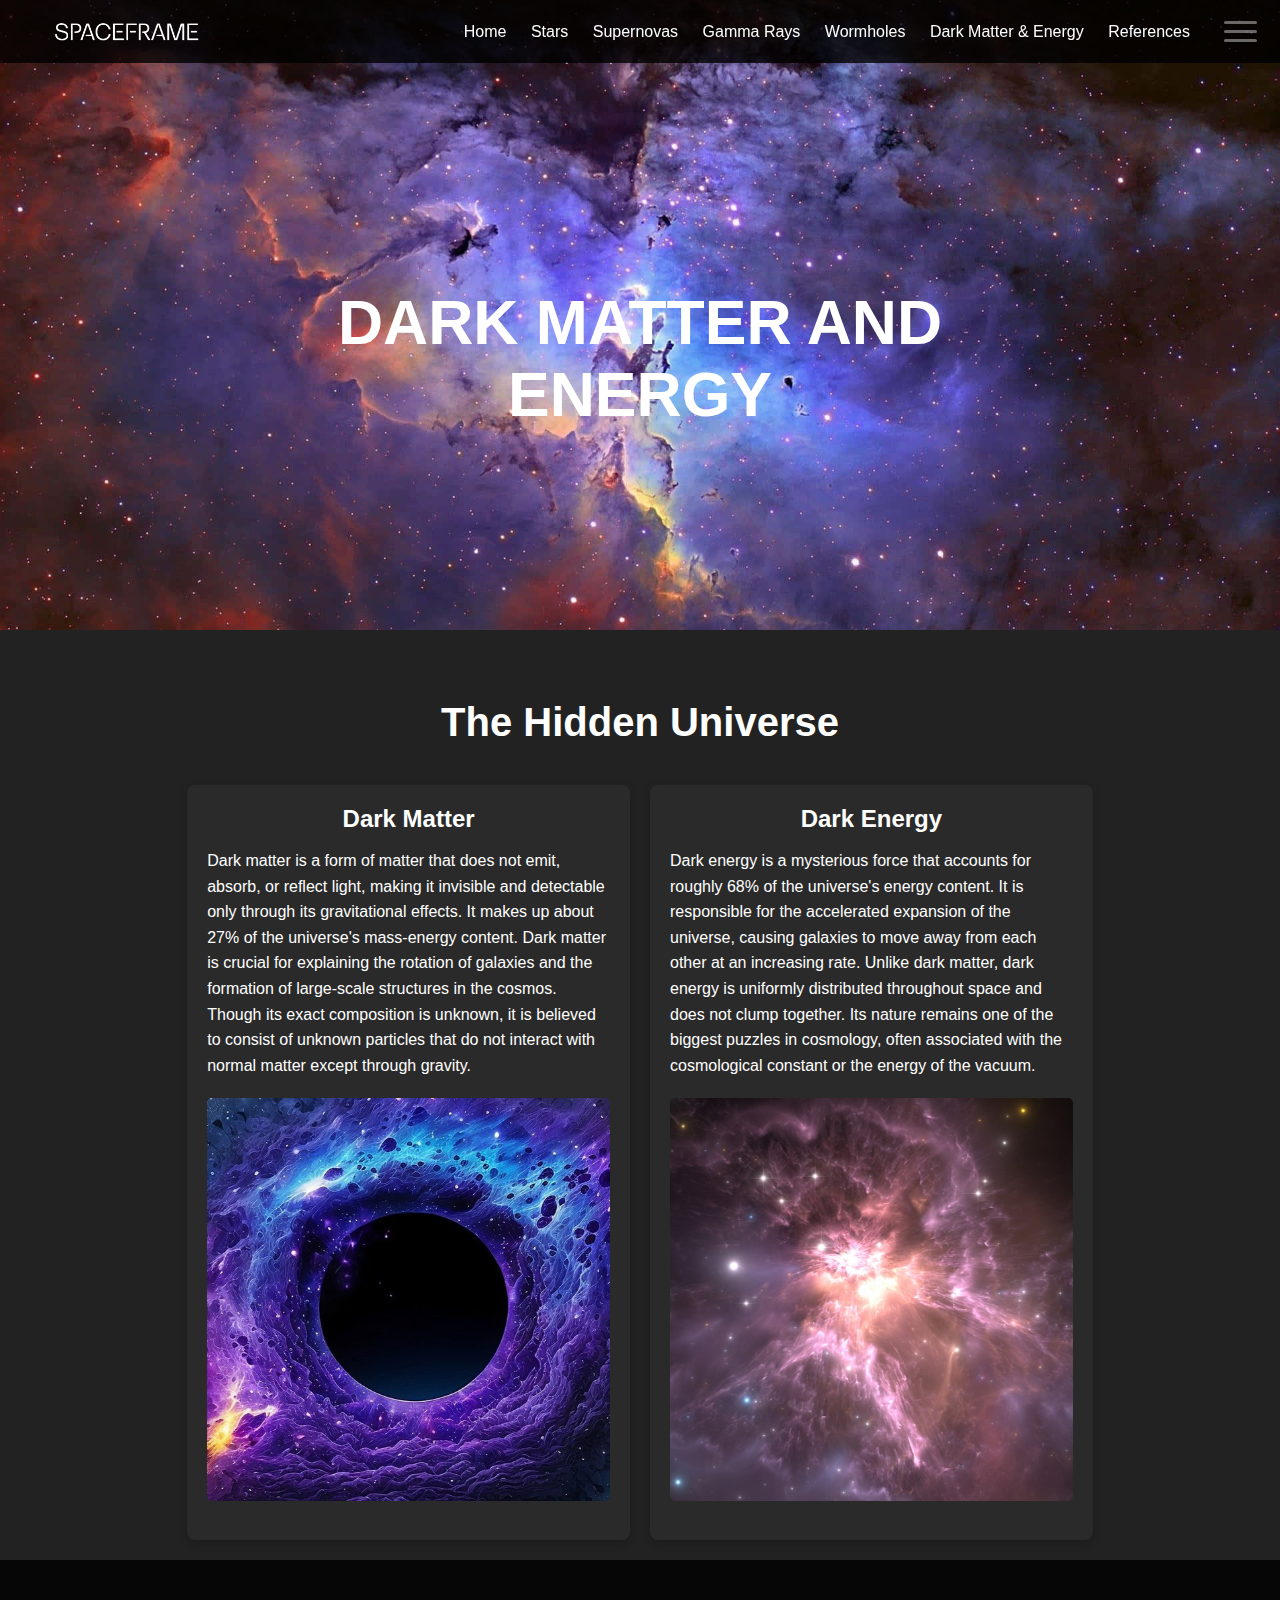
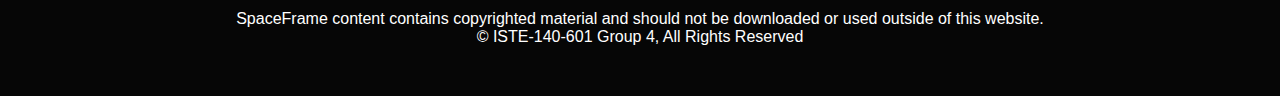
<file: darkmatter_energy.html>
<!DOCTYPE html>
<html lang="en">

<head>
    <meta charset="UTF-8">
    <meta name="viewport" content="width=device-width, initial-scale=1.0">
    <title>SpaceFrame</title>
    <link rel="stylesheet" href="./assets/css/hamburgericon.css">
    <link rel="stylesheet" href="./assets/css/darkmatter.css">
</head>

<body>
    <!-- Background Section -->
    <div class="background">
        <div class="header">
            <img style = "width: 150px;"src = './assets/media/spaceframelo.png' alt = "logo">

            <nav class="hBar">
                <a href="./index.html">Home</a>
                <a href="./stars.html">Stars</a>
                <a href="./supernova_gamma.html">Supernovas</a>
                <a href="./gammaray.html">Gamma Rays</a>
                <a href="./wormholes.html">Wormholes</a>
                <a href="./darkmatter_energy.html">Dark Matter & Energy</a>
                <a href="./references.html" class="nextHamburg">References</a>
            </nav>

            <!-- Hamburger Icon -->
            <nav class="hamburger-menu">
                <input type="checkbox" class="toggle-menu" />
                <span></span>
                <span></span>
                <span></span>
                <ul class="menu">
                    <a href="./index.html">Home</a>
                    <a href="./stars.html">Stars</a>
                    <a href="./supernova_gamma.html">Supernovas</a>
                    <a href="./gammaray.html">Gamma Rays</a>
                    <a href="./wormholes.html">Wormholes</a>
                    <a href="./darkmatter_energy.html">Dark Matter & Energy</a>
                    <a href="./references.html">References</a>
                </ul>
            </nav>
        </div>
        <div class="content1">  
            <h1>DARK MATTER AND ENERGY</h1>  
        </div> 
    </div>

    <div class="container">
        <h1>The Hidden Universe</h1>
        <div class="content">
            <div class="card">
                <h2 style="text-align: center;">Dark Matter</h2>
                <p>
                    Dark matter is a form of matter that does not emit, absorb, or reflect light, making it invisible and detectable only through its gravitational effects. It makes up about 27% of the universe's mass-energy content. Dark matter is crucial for explaining the rotation of galaxies and the formation of large-scale structures in the cosmos. Though its exact composition is unknown, it is believed to consist of unknown particles that do not interact with normal matter except through gravity.
                </p>
                <img src="./assets/media/darkmatter1.jpg" alt="Galaxy image">
            </div>
            <div class="card">
                
                <h2 style="text-align: center;">Dark Energy</h2>
                <p>
                    Dark energy is a mysterious force that accounts for roughly 68% of the universe's energy content. It is responsible for the accelerated expansion of the universe, causing galaxies to move away from each other at an increasing rate. Unlike dark matter, dark energy is uniformly distributed throughout space and does not clump together. Its nature remains one of the biggest puzzles in cosmology, often associated with the cosmological constant or the energy of the vacuum.
                </p>
                <img src="./assets/media/darkenergy.jpg" alt="Exoplanet image">
            </div>
        </div>
    </div>
    

    <footer>
        <p>SpaceFrame content contains copyrighted material and should not be downloaded or used outside of this website.<br>&copy; ISTE-140-601 Group 4, All Rights Reserved</p>
    </footer>
</body>

</html>
</file>
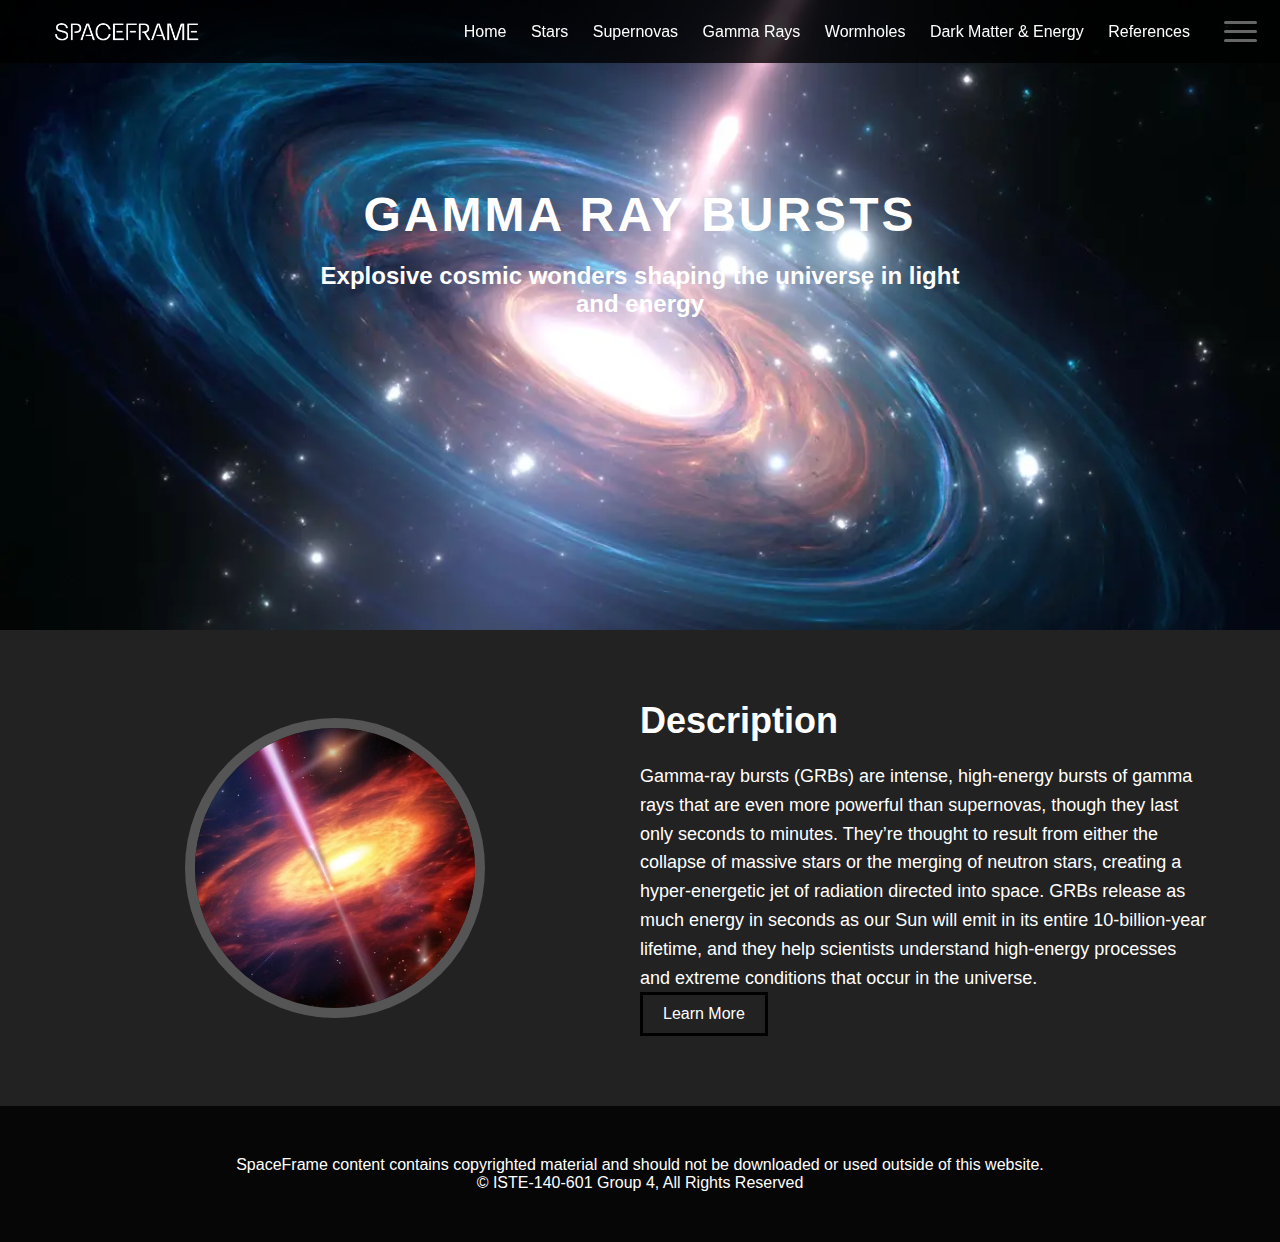
<file: gammaray.html>
<!DOCTYPE html>  
<html lang="en">  

<head>  
    <meta charset="UTF-8">  
    <meta name="viewport" content="width=device-width, initial-scale=1.0">  
    <title>SpaceFrame</title>  
    <link rel="stylesheet" href="./assets/css/hamburgericon.css">  
    <link rel="stylesheet" href="./assets/css/gammaray.css">  
</head>  

<body>  
    <div class="background">  
        <div class="header">  
            <img style = "width: 150px;"src = './assets/media/spaceframelo.png' alt = "logo">

            <nav class="hBar">  
                <a href="./index.html">Home</a>  
                <a href="./stars.html">Stars</a>  
                <a href="./supernova_gamma.html">Supernovas</a>  
                <a href="./gammaray.html">Gamma Rays</a>  
                <a href="./wormholes.html">Wormholes</a>  
                <a href="./darkmatter_energy.html">Dark Matter & Energy</a>  
                <a href="./references.html" class="nextHamburg">References</a>  
            </nav>  

            <!--Hamburger Icon-->  
            <nav class="hamburger-menu">  
                <input type="checkbox" class="toggle-menu" />  
                <span></span>  
                <span></span>  
                <span></span>  
                <ul class="menu">  
                    <a href="./index.html">Home</a>  
                    <a href="./stars.html">Stars</a>  
                    <a href="./supernova_gamma.html">Supernovas</a>  
                    <a href="./gammaray.html">Gamma Rays</a>  
                    <a href="./wormholes.html">Wormholes</a>  
                    <a href="./darkmatter_energy.html">Dark Matter & Energy</a>  
                    <a href="./references.html">References</a>  
                </ul>  
            </nav>  
        </div>  

        <div class="content">  
            <h1>GAMMA RAY BURSTS</h1>  
            <h2>Explosive cosmic wonders shaping the universe in light and energy</h2>  
        </div>  
    </div>  

    <div class="presentation-section">
        <div class="image-container">
          <div class="circular-frame">
            <img src="./assets/media/gamma.jpg" alt="Galaxy Image">
          </div>
        </div>
        <div class="text-container">
          <h1>Description</h1>
          <p>
            Gamma-ray bursts (GRBs) are intense, high-energy bursts of gamma rays that are even more powerful than supernovas, though they last only seconds to minutes. They’re thought to result from either the collapse of massive stars or the merging of neutron stars, creating a hyper-energetic jet of radiation directed into space. GRBs release as much energy in seconds as our Sun will emit in its entire 10-billion-year lifetime, and they help scientists understand high-energy processes and extreme conditions that occur in the universe.
          </p>
          <a href="#extra-content" id="button1">Learn More</a>
        </div>
      </div>
    
      <div id="extra-content" class="hidden-content">
        <h2>Distance From Earth</h2>
        <div class="content-container">
            <img style="margin-left: 150px;" src="./assets/media/earth.jpg" alt="Supernova" class="additional-image-1">
            <p style="margin-left: 35px; text-align: center;">
                The closest gamma-ray burst, GRB 980425,<br> occurred in the galaxy ESO 184-G82, about 120 million light-years away,<br>  Detected in 1998, it was linked to the supernova SN 1998bw <br>
                offering insights into the connection between GRBs and stellar explosions<br>  Despite its proximity, it was unusually faint compared to typical GRBs.
            </p>

            <img style="margin-right: 150px;" src="./assets/media/gamma2.jpg" alt="Supernova" class="additional-image-2">
        </div>
    </div>
    <footer>  
        <p style="text-align: center;">SpaceFrame content contains copyrighted material and should not be downloaded or used outside of this website.<br>&copy; ISTE-140-601 Group 4, All Rights Reserved</p>  
    </footer>  
</body>  
</html>
</file>
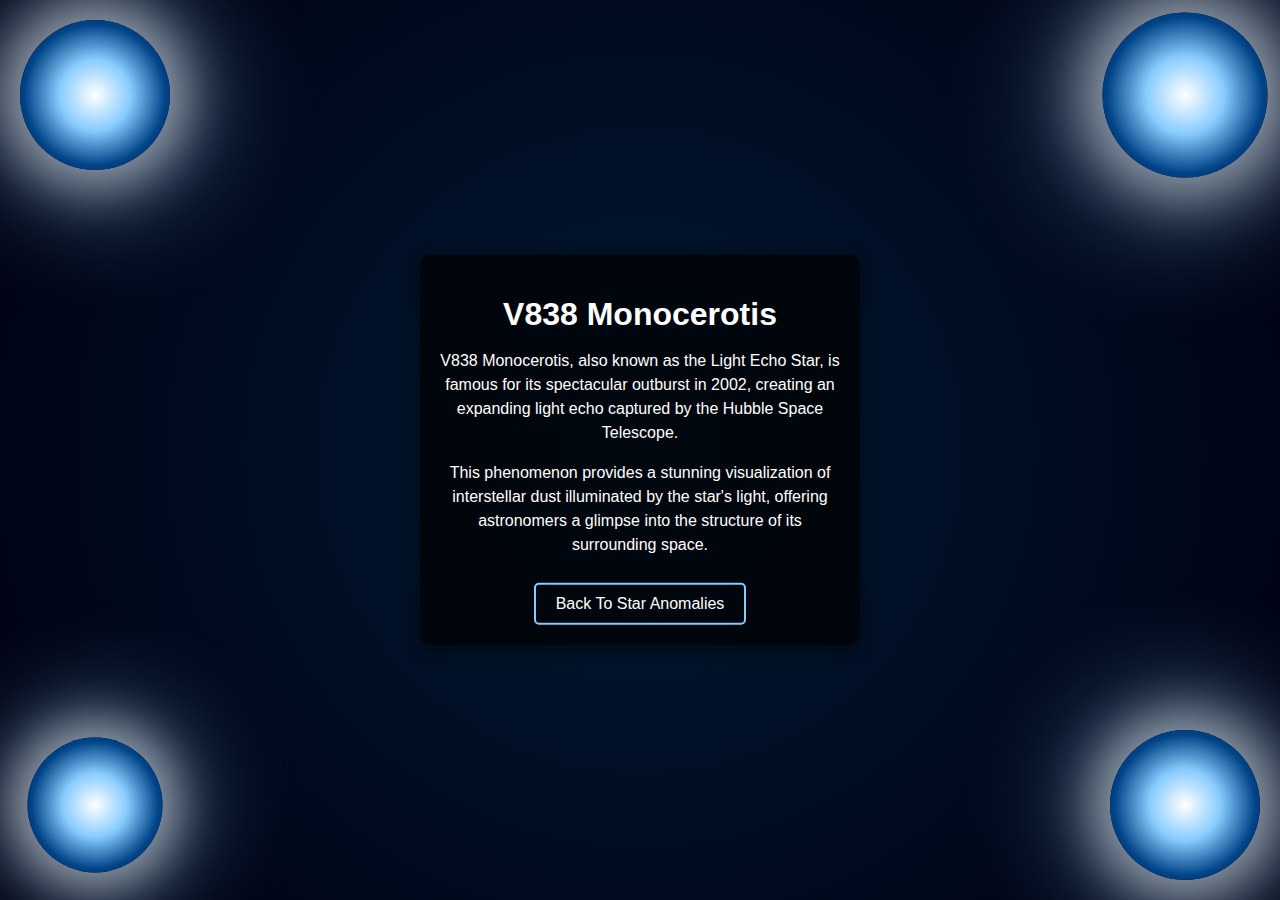
<file: LightEcho.html>
<!DOCTYPE html>
<html lang="en">
<head>
    <meta charset="UTF-8">
    <meta name="viewport" content="width=device-width, initial-scale=1.0">
    <title>V838 Monocerotis</title>
    <link rel="stylesheet" href="assets/css/LightEcho.css">
</head>
<body>
    <div class="background">
        <div class="stars"></div>
        <div class="stars2"></div>
        <div class="stars3"></div>
    </div>

    <div class="star-container">
        <div class="star top-left"></div>
        <div class="star bottom-left"></div>
        <div class="star top-right"></div>
        <div class="star bottom-right"></div>
        <div class="info-panel">
            <h1>V838 Monocerotis</h1>
            <p>
                V838 Monocerotis, also known as the Light Echo Star, is famous for its spectacular 
                outburst in 2002, creating an expanding light echo captured by the Hubble Space Telescope.
            </p>
            <p>
                This phenomenon provides a stunning visualization of interstellar dust illuminated 
                by the star's light, offering astronomers a glimpse into the structure of its surrounding space.
            </p>
            <a class="back-link" href="./stars.html">Back To Star Anomalies</a>
        </div>
    </div>

    <div class="facts-panel">
        <h2>Amazing Facts</h2>
        <ul>
            <li>V838 Monocerotis underwent a stellar outburst in 2002 that baffled scientists.</li>
            <li>The star's light echo provided unprecedented insight into interstellar dust.</li>
            <li>It resides about 20,000 light-years away in the constellation Monoceros.</li>
            <li>The phenomenon is considered one of the most visually spectacular events in astronomy.</li>
        </ul>
    </div>
</body>
</html>
</file>
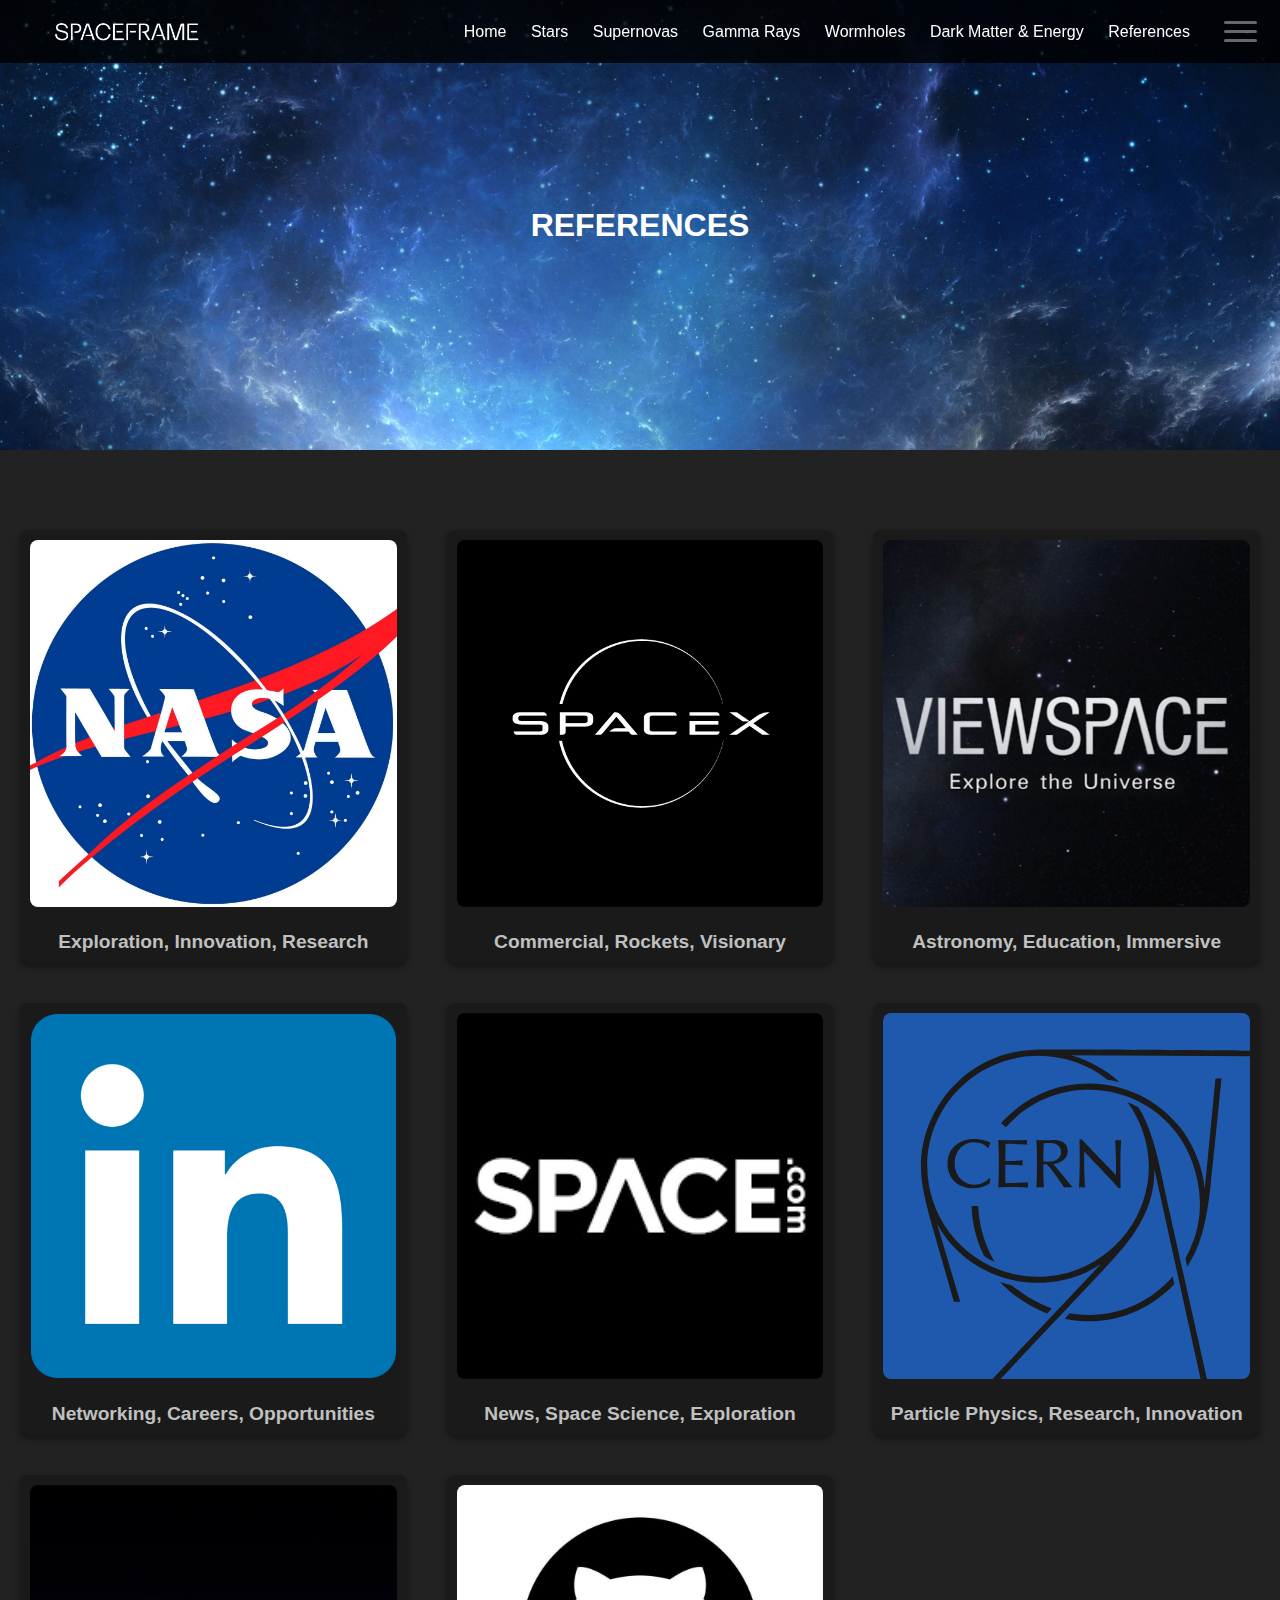
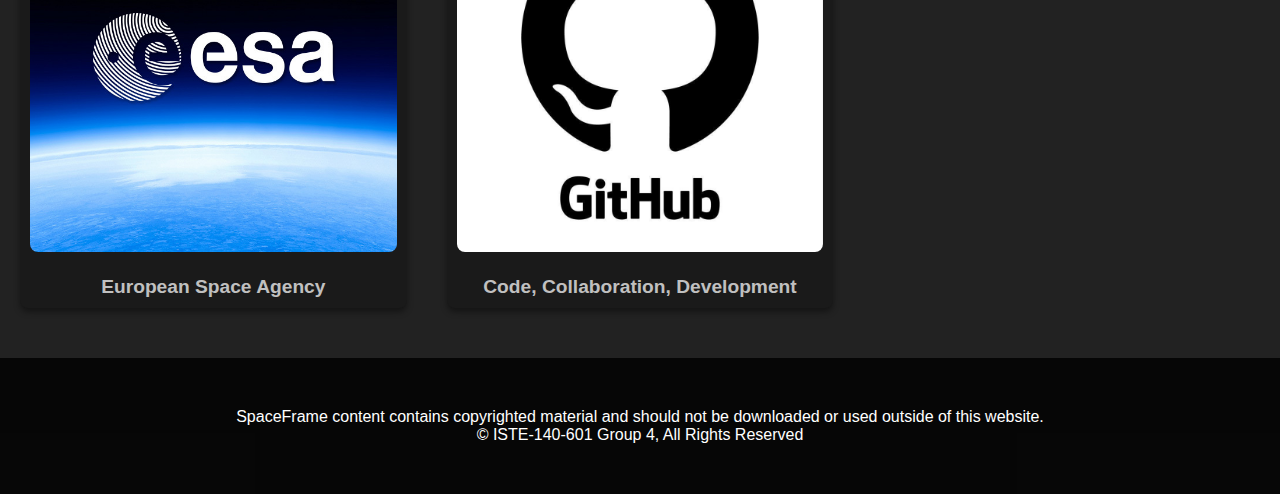
<file: references.html>
<!DOCTYPE html>
<html lang="en">

<head>
    <meta charset="UTF-8">
    <meta name="viewport" content="width=device-width, initial-scale=1.0">

    <title>SpaceFrame</title>
    <link rel="stylesheet" href="./assets/css/references.css">
    <link rel="stylesheet" href="./assets/css/hamburgericon.css">
</head>

<body>
    <div class="background">
        <div class="header">
            <img style = "width: 150px;"src = './assets/media/spaceframelo.png' alt = "logo">

            <nav class="hBar">
                <a href="./index.html">Home</a>
                <a href="#">Stars</a>
                <a href="./supernova_gamma.html">Supernovas</a>
                <a href="./gammaray.html">Gamma Rays</a>
                <a href="./wormholes.html">Wormholes</a>
                <a href="./darkmatter_energy.html">Dark Matter & Energy</a>
                <a href="./references.html" class="nextHamburg">References</a>
            </nav>

            <nav class="hamburger-menu">
                <input type="checkbox" class="toggle-menu" />
                    <span></span>
                    <span></span>
                    <span></span>
                        <ul class="menu">
                            <a href="./index.html">Home</a>
                            <a href="./stars.html">Stars</a>
                            <a href="./supernova_gamma.html">Supernovas</a>
                            <a href="./gammaray.html">Gamma Rays</a>
                            <a href="./wormholes.html">Wormholes</a>
                            <a href="./darkmatter_energy.html">Dark Matter & Energy</a>
                            <a href="./references.html">References</a>
                        </ul>
            </nav>
        </div>

        <div class="content">
            <h1>REFERENCES</h1>
        </div>
    </div>


    <div class="content-container">
        <div id="collection" class="section-content">   
            <div class="collections-grid">

                <div class="collection-item">
                    <img src="./assets/media/nasalogo.jpg" alt="Nasa">
                    <h3>Exploration, Innovation, Research</h3>
                </div>

                <div class="collection-item">
                    <img src="./assets/media/spacexlogo.png" alt="SpaceX">
                    <h3>Commercial, Rockets, Visionary</h3>
                </div>

                <div class="collection-item">
                    <img src="./assets/media/viewspacelogo.png" alt="ViewSpace">
                    <h3>Astronomy, Education, Immersive</h3>
                </div>

                <div class="collection-item">
                    <img src="./assets/media/linkedinlogo.png" alt="LinkedIn">
                    <h3>Networking, Careers, Opportunities</h3>
                </div>

                <div class="collection-item">
                    <img src="./assets/media/spacecom.png" alt="Space.Com">
                    <h3>News, Space Science, Exploration</h3>
                </div>
                
                <div class="collection-item">
                    <img src="./assets/media/cernlogo.svg" alt="Cern">
                    <h3>Particle Physics, Research, Innovation</h3>
                </div>
                
                <div class="collection-item">
                    <img src="./assets/media/esalogo.jpg" alt="eesa">
                    <h3>European Space Agency</h3>
                </div>
                
                <div class="collection-item">
                    <img src="./assets/media/githublogo.jpg" alt="GitHub">
                    <h3>Code, Collaboration, Development</h3>
                </div>
            </div>
        </div>
    </div>

    <footer>
        <p style="text-align: center;">SpaceFrame content contains copyrighted material and should not be downloaded or used outside of this website.<br>&copy; ISTE-140-601 Group 4, All Rights Reserved</p>
    </footer>
</body>

</html>
</file>
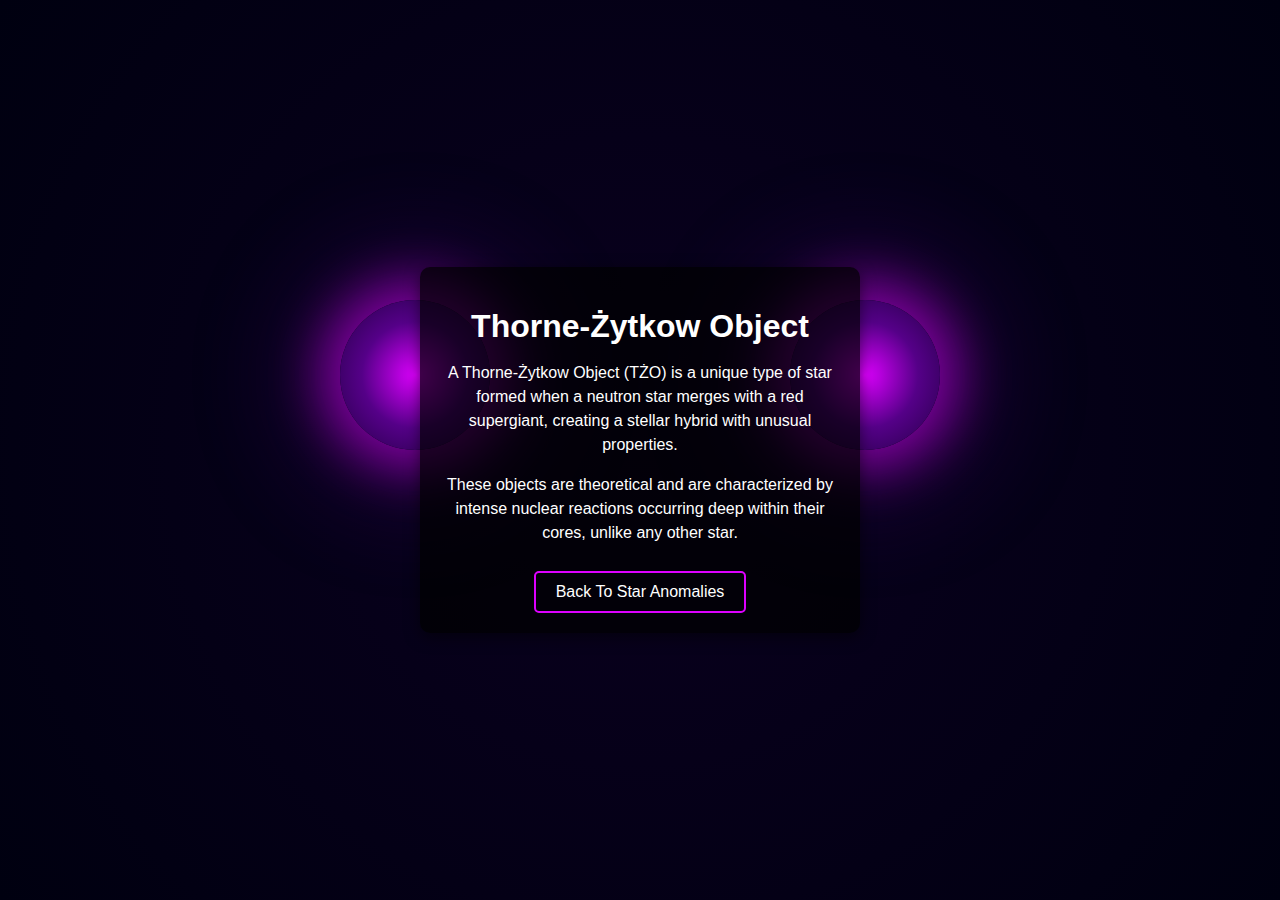
<file: thorne.html>
<!DOCTYPE html>
<html lang="en">
<head>
    <meta charset="UTF-8">
    <meta name="viewport" content="width=device-width, initial-scale=1.0">
    <title>Thorne-Żytkow Object</title>
    <link rel="stylesheet" href="assets/css/thorne.css">
</head>
<body>
    <div class="background">
        <div class="stars"></div>
        <div class="stars2"></div>
    </div>

    <div class="star-container">
        <div class="star left"></div>
        <div class="info-panel">
            <h1>Thorne-Żytkow Object</h1>
            <p>
                A Thorne-Żytkow Object (TŻO) is a unique type of star formed when a neutron star merges 
                with a red supergiant, creating a stellar hybrid with unusual properties.
            </p>
            <p>
                These objects are theoretical and are characterized by intense nuclear reactions 
                occurring deep within their cores, unlike any other star.
            </p>
            <a class="back-link" href="stars.html">Back To Star Anomalies</a>
        </div>
        <div class="star right"></div>
    </div>

    <div class="facts-panel">
        <h2>Amazing Facts</h2>
        <ul>
            <li>Thorne-Żytkow Objects are considered the rarest star types in the universe.</li>
            <li>They combine the dense neutron star core with the outer layers of a supergiant.</li>
            <li>Their formation was first theorized by Kip Thorne and Anna Żytkow in 1975.</li>
            <li>They are thought to produce exotic elements like lithium in unique nuclear reactions.</li>
        </ul>
    </div>
</body>
</html>
</file>
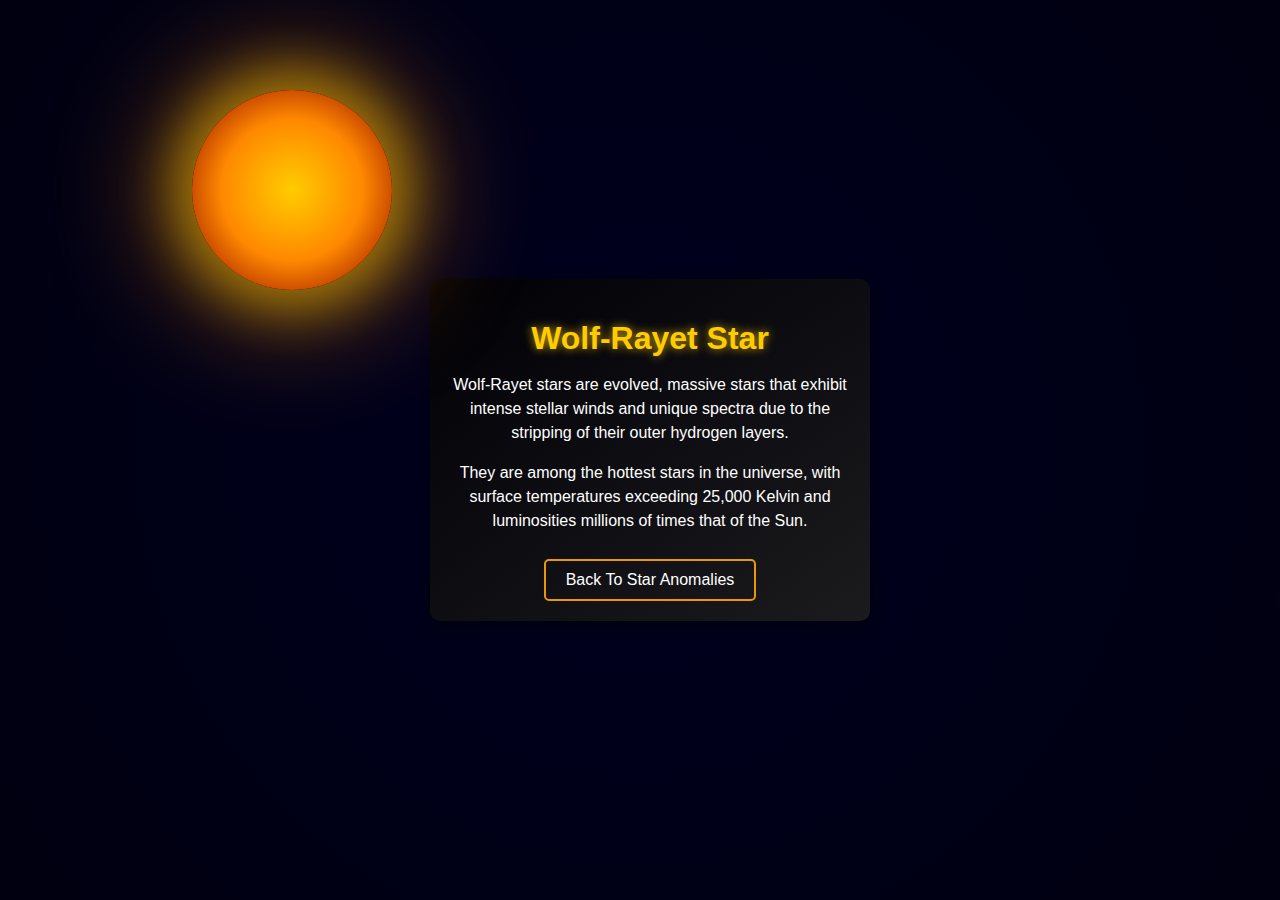
<file: wolfstar.html>
<!DOCTYPE html>
<html lang="en">
<head>
    <meta charset="UTF-8">
    <meta name="viewport" content="width=device-width, initial-scale=1.0">
    <title>Wolf-Rayet Star</title>
    <link rel="stylesheet" href="assets/css/wolfrayet.css">
</head>
<body>
    <div class="background">
        <div class="star"></div>
        <div class="star"></div>
        <div class="star"></div>
        <div class="star"></div>
        <div class="star"></div>
        <div class="star"></div>
        <div class="star"></div>
        <div class="star"></div>
        <div class="star"></div>
        <div class="star"></div>
 
    </div>

    <div class="star-container">
        <div class="star"></div>
        <div class="info-panel">
            <h1>Wolf-Rayet Star</h1>
            <p>
                Wolf-Rayet stars are evolved, massive stars that exhibit intense stellar winds and 
                unique spectra due to the stripping of their outer hydrogen layers.
            </p>
            <p>
                They are among the hottest stars in the universe, with surface temperatures exceeding 
                25,000 Kelvin and luminosities millions of times that of the Sun.
            </p>
            <a class="back-link" href="./stars.html">Back To Star Anomalies</a>
        </div>
    </div>

    <div class="facts-section">
        <h2>Amazing Facts</h2>
        <ul>
            <li><strong>Intense Stellar Winds:</strong> Wolf-Rayet stars lose mass at rates 10 million times faster than the Sun.</li>
            <li><strong>Precursors to Supernovae:</strong> These stars often end their lives as supernovae or even gamma-ray bursts.</li>
            <li><strong>Rarity:</strong> Less than 0.0001% of all stars are Wolf-Rayet stars.</li>
        </ul>
    </div>
</body>
</html>
</file>
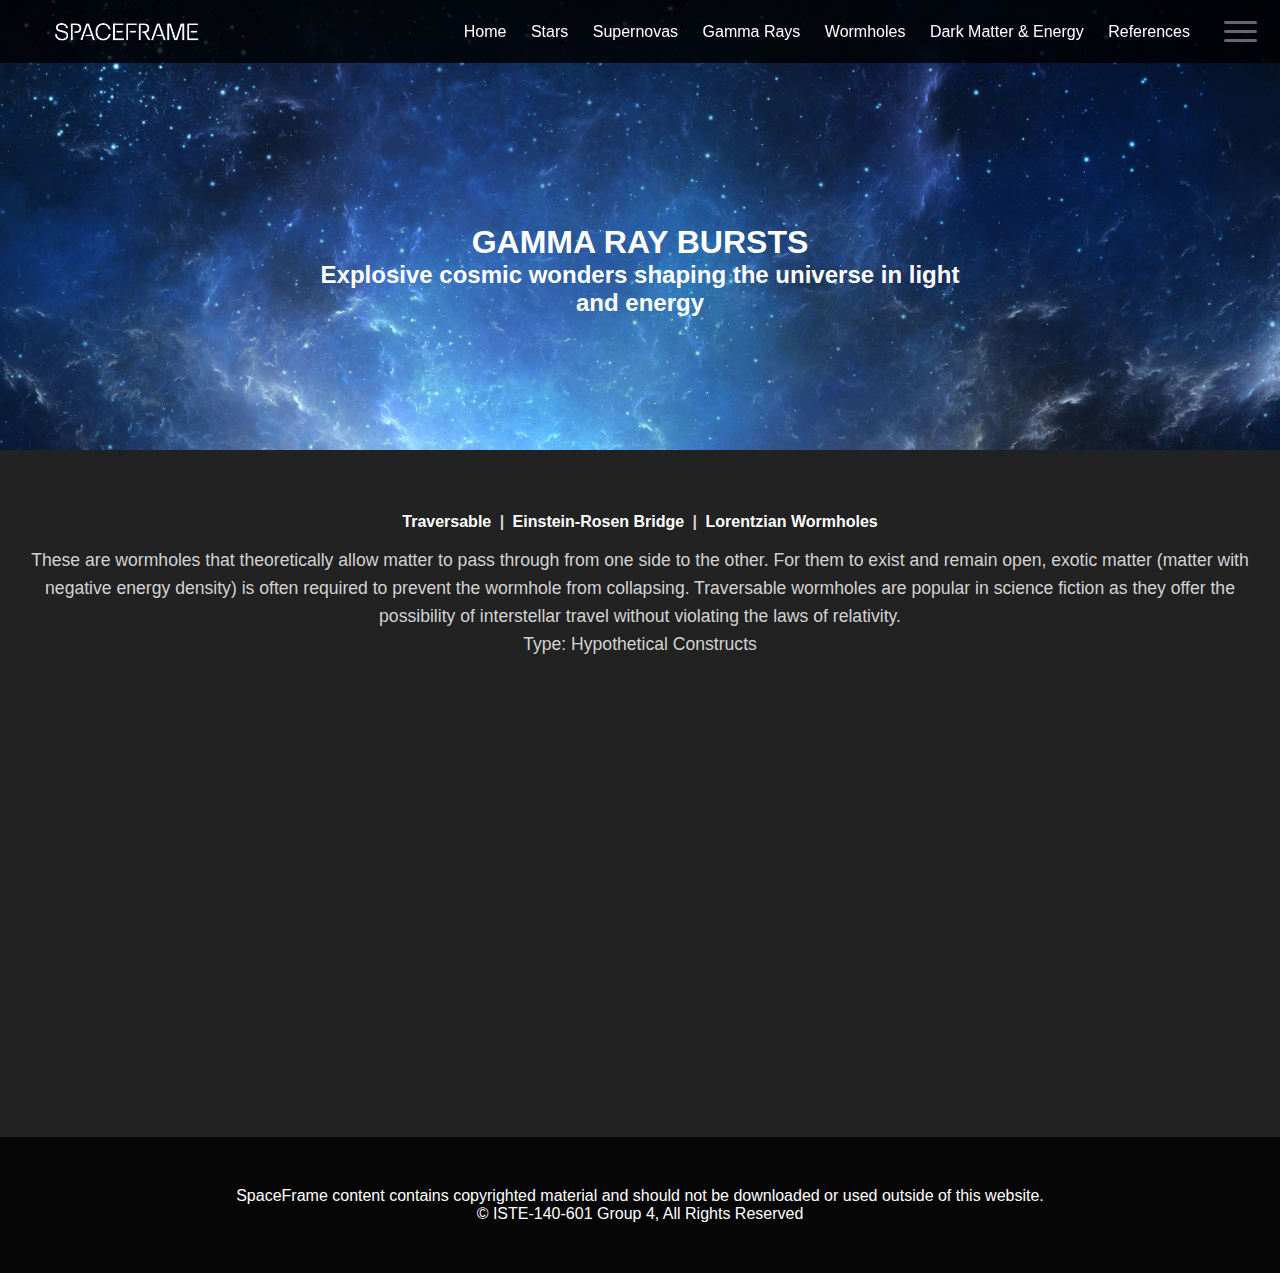
<file: wormholes.html>
<!DOCTYPE html>
<html lang="en">

<head>
    <meta charset="UTF-8">
    <meta name="viewport" content="width=device-width, initial-scale=1.0">

    <title>Portfolio</title>

    <link rel="stylesheet" href="./assets/css/wormholes.css">
    <link rel="stylesheet" href="./assets/css/hamburgericon.css">
</head>

<body>
    <div class="background">
        <div class="header">
            <img style="width: 150px;" src='./assets/media/spaceframelo.png' alt="logo">

            <nav class="hBar">
                <a href="./index.html">Home</a>
                <a href="./stars.html">Stars</a>
                <a href="./supernova_gamma.html">Supernovas</a>
                <a href="./gammaray.html">Gamma Rays</a>
                <a href="./wormholes.html">Wormholes</a>
                <a href="./darkmatter_energy.html">Dark Matter & Energy</a>
                <a href="./references.html" class="nextHamburg">References</a>
            </nav>

            <!-- Hamburger Icon -->
            <nav class="hamburger-menu">
                <input type="checkbox" class="toggle-menu" />
                <span></span>
                <span></span>
                <span></span>
                <ul class="menu">
                    <a href="./index.html">Home</a>
                    <a href="./stars.html">Stars</a>
                    <a href="./supernova_gamma.html">Supernovas</a>
                    <a href="./gammaray.html">Gamma Rays</a>
                    <a href="./wormholes.html">Wormholes</a>
                    <a href="./darkmatter_energy.html">Dark Matter & Energy</a>
                    <a href="./references.html">References</a>
                </ul>
            </nav>
        </div>

        <div class="content1">
            <h1>GAMMA RAY BURSTS</h1>
            <h2>Explosive cosmic wonders shaping the universe in light and energy</h2>
        </div>
    </div>

    <section class="content">
        <div class="inner-navigation">
            <a href="#traversable">Traversable</a> |
            <a href="#bridge">Einstein-Rosen Bridge</a> |
            <a href="#lorentzian">Lorentzian Wormholes</a>
        </div>

        <div class="content-container">
            <div class="text-container" id="traversable">
                <p>These are wormholes that theoretically allow matter to pass through from one side to the other. For them to exist and remain open, exotic matter (matter with negative energy density) is often required to prevent the wormhole from collapsing. Traversable wormholes are popular in science fiction as they offer the possibility of interstellar travel without violating the laws of relativity.</p>
                <div class="section-info">
                    <p>Type: Hypothetical Constructs</p>
                </div>
            </div>

            <div class="text-container" id="bridge">
                <p>Also known as Schwarzschild wormholes, these are solutions in Einstein's field equations that connect two black holes or even a black hole and a white hole. However, they are non-traversable due to time dilation making it so that it will take almost an infinite amount of time for you to pass through. The concept is a part of the Schwarzschild metric and was an early model for wormholes before the traversable version was theorized.</p>
                <div class="section-info">
                    <p>Type: Astrophysical Constructs</p>
                </div>
            </div>

            <div class="text-container" id="lorentzian">
                <p>Named after the type of spacetime metric they involve (Lorentzian spacetime), these theoretical wormholes could be stable and traversable if exotic matter with negative energy exists. They are a specific solution in general relativity where the throat of the wormhole remains open due to the negative energy.</p>
                <div class="section-info">
                    <p>Type: Hypothetical Constructs</p>
                </div>
            </div>
        </div>
    </section>

    <div class="images">
        <div class="circle" id="circle1"></div>
        <div class="circle" id="circle2"></div>
        <div class="circle" id="circle3"></div>
    </div>
    
    <footer>  
        <p style="text-align: center;">SpaceFrame content contains copyrighted material and should not be downloaded or used outside of this website.<br>&copy; ISTE-140-601 Group 4, All Rights Reserved</p>  
    </footer>  
</body>

</html>
</file>
<file: assets/css/hamburgericon.css>
.hamburger-menu {
    display: block;
    position: fixed;
    top: 21px;
    right: 23px;
    z-index: 9999999;
}

.hamburger-menu .toggle-menu {
    display: block;
    width: 40px;
    height: 35px;
    position: absolute;
    top: -15px;
    left: -5px;
    cursor: pointer;
    opacity: 0;
    z-index: 99999999;
}

.hamburger-menu span {
    display: block;
    width: 33px;
    height: 3px;
    margin-bottom: 6px;
    position: relative;
    background: white;
    opacity: .4;
    border-radius: 3px;
    z-index: 9999999;
    transform-origin: 4px 0px;
    transition: transform .5s cubic-bezier(.77,.2,.05,1.0), opacity .55s ease;
}

.hamburger-menu span:first-child {
transform-origin: 0% 0%;
}

.hamburger-menu span:nth-last-child(2) {
transform-origin: 0% 100%;
}

.hamburger-menu .toggle-menu:checked ~ span {
    opacity: 1;
    transform: rotate(45deg) translate(-2px, -1px);
}

.hamburger-menu .toggle-menu:checked ~ span:nth-last-child(3) {
    opacity: 0;
    transform: rotate(0deg) scale(.2, .2);
}

.hamburger-menu .toggle-menu:checked ~ span:nth-last-child(2) {
    transform: rotate(-45deg) translate(0, -1px);
}

.hamburger-menu .menu {
    position: fixed;
    width: 300px;
    top: 0;
    right: -350px;
    bottom: 0;
    margin: 0;
    padding: 80px 0 50px;
    opacity: 0;
    overflow-y: auto;
    background: black;
    list-style-type: none;
    transition: right .5s cubic-bezier(.77,.2,.05,1.0), opacity .5s ease-in-out;
    box-shadow: 10px 0 20px rgba(0,0,0,.05);
    background-color: rgba(0, 0, 0, 0.8);
}

.hamburger-menu .menu li {
    padding: 0;
    font-size: 20px;
}

.hamburger-menu .menu a {
    color: white;
    font-weight: bold;
    display: block;
    padding: 10px 20px;
    text-decoration: none;
}

.hamburger-menu .toggle-menu:checked ~ .menu {
    right: 0;
    opacity: 1;
}

.hamburger-menu a:hover {
    border-left: 3px solid white;
    transition: all 0.2s;
}
</file>
<file: assets/css/darkmatter.css>
* {
    margin: 0;
    padding: 0;
    box-sizing: border-box;
}

body {
    font-family: Arial, sans-serif;
    background-color: #222;
    color: white;
    overflow-x: hidden;
}

.background {
    position: relative;
    width: 100%;
    height: 70vh; 
    background-image: url("../media/darkmatterbg.jpg");
    background-repeat: no-repeat;
    background-size: cover;
    background-blend-mode: darken;
    margin-bottom: 50px; 
}

.header {
    background-color: rgba(0, 0, 0, 0.8);
    position: sticky;
    top: 0;
    z-index: 1000;
    padding: 20px 50px;
    display: flex;
    justify-content: space-between;
    align-items: center;
}

.header a {
    color: white;
    text-decoration: none;
    font-size: 16px;
    margin-left: 20px;
}

.hBar a:hover {
    border-bottom: 3px solid white;
    transition: all 0.1s;
}

.content1 {
    position: absolute;
    top: 60%;
    left: 50%;
    transform: translate(-50%, -50%);
    text-align: center;
    font-size: 25px;
}

.container {
    width: 80%;
    margin: 0 auto;
    padding: 20px;
    text-align: center;
}

h1 {
    font-size: 2.5em;
    margin-bottom: 40px;
}

.content {
    display: flex;
    flex-wrap: wrap;
    justify-content: center;
    gap: 20px;
}

.card {
    background-color: #2a2a2a;
    border-radius: 8px;
    box-shadow: 0 4px 8px rgba(0, 0, 0, 0.2);
    overflow: hidden;
    width: 45%;
    text-align: left;
    padding: 20px;
}

.card img {
    width: 100%;
    height: auto;
    margin-bottom: 15px;
    border-radius: 5px;
}

.card h2 {
    font-size: 1.5em;
    margin-bottom: 15px;
}

.card p {
    font-size: 1em;
    line-height: 1.6;
    margin-bottom: 20px;
}

footer {
    background-color: rgba(0, 0, 0, 0.8);
    width: 100%;
    padding: 50px;
    color: white;
    text-align: center;
}

.nextHamburg {
    margin-right: 40px;
}

@media (max-width: 768px) {
    .hBar {
        display: none;
    }
}
</file>
<file: assets/css/gammaray.css>
* {
    margin: 0;
    padding: 0;
    box-sizing: border-box;
}

body {
    font-family: Arial, sans-serif;
    background-color: #222;
    color: white;
    overflow-x: hidden;

}

.background {
    position: relative;
    height: 70vh;
    background-image: url("../media/gammaback.webp");
    background-repeat: no-repeat;
    background-size: cover;
    background-blend-mode: darken;
}

.header {
    background-color: rgba(0, 0, 0, 0.8);
    position: sticky;
    top: 0;
    z-index: 1000;
    padding: 20px 50px;
    display: flex;
    justify-content: space-between;
    align-items: center;
}

.header a {
    color: white;
    text-decoration: none;
    font-size: 16px;
    margin-left: 20px;
    border: None;
    padding: 0px;
}

.hBar a:hover {
    border-bottom: 3px solid white;
    transition: all 0.1s;
}

footer{
    background-color: rgba(0, 0, 0, 0.8);
    width: 100%;
    padding: 50px;
    color: white;
    text-align: center;
    
}
.content {
    position: absolute;
    top: 40%;
    left: 50%;
    transform: translate(-50%, -50%);
    text-align: center;
}

.content h1 {
    font-size: 3rem;
    font-weight: bold;
    margin-bottom: 20px;
    text-transform: uppercase;
    letter-spacing: 3px;
}

.content p {
    font-size: 1.2rem;
    margin-bottom: 40px;
    text-transform: uppercase;
}

.presentation-section {
    display: flex;
    align-items: center;
    justify-content: center;
    padding: 50px;
}
  
.image-container {
    flex: 1;
    display: flex;
    justify-content: center;
    align-items: center;
    transition: transform 0.3s ease;
}
.image-container:hover {
    transform: scale(1.3);
}

.circular-frame {
    width: 300px;
    height: 300px;
    border-radius: 50%;
    overflow: hidden;
    border: 10px solid #555;
}
  
.circular-frame img {
    width: 100%;
    height: 100%;
    object-fit: cover;
}
  
.text-container {
    flex: 1;
    padding: 20px;
}
  
.text-container h1 {
    font-size: 36px;
    font-weight: bold;
    margin-bottom: 20px;
}
  
.text-container p {
    font-size: 18px;
    line-height: 1.6;
}

/* Button Styles */
button, a {
    display: inline-block;
    padding: 10px 20px;
    border: 3px solid black;
    font-size: 16px;
    text-decoration: none;
    cursor: pointer;
    color: white;
}
  
#button1 {
    background-color: #222;
    color: white;
    transition: background-color 0.8s ease;
}
  
#button1:hover {
    background-color: white;
    color: black;
}
  
  /* Hidden Content Styles */
.hidden-content {
    display: none;
    margin-top: 20px;
    background-color: #222;
    padding: 20px;
    border-radius: 10px;
    color: white;
    text-align: center;
    height: auto; /* Adjust height for content */
}

.hidden-content img {
    height: 300px;
    width: 300px;
    border-radius: 50%;
}

.content-container {
    display: flex;
    align-items: center;
    justify-content: space-around;
    gap: 20px; /* Optional: Add spacing between items */
}

.content-container p {
    flex: 1; /* Allow text to take up remaining space */
    font-size: 18px;
    margin: 20px 20px; /* Optional: Adjust text spacing */
    text-align: justify; /* Align text evenly */
}

  /* Responsive Styles */
#extra-content:target {
    display: block;
} 

.nextHamburg {
    margin-right: 40px;
}

@media (max-width: 768px) {
    .hBar {
        display: none;
    }

    .content-container {
        flex-direction: column; /* Stack items vertically */
        align-items: center;   /* Center items horizontally */
        text-align: center;    /* Ensure text is centered */
    }

    .additional-image-1 {
        margin-top: 20px;
        margin-bottom: 20px;
        margin-right: 130px;
    }
    
    .additional-image-2 {
        margin-top: 20px;
        margin-bottom: 20px;
        margin-left: 180px;
    }

    .content-container p {
        margin: 10px 0; /* Add spacing around text */
    }
}
</file>
<file: assets/css/LightEcho.css>
body, html {
    margin: 0;
    padding: 0;
    width: 100%;
    height: 100%;
    overflow: hidden;
    font-family: 'Arial', sans-serif;
    background: radial-gradient(circle, #001a33, #000010);
    color: white;
}


.background .stars, .stars2, .stars3 {
    position: absolute;
    width: 100%;
    height: 100%;
    top: 0;
    left: 0;
    z-index: -1;
    background-repeat: repeat;
    background-size: cover;
}

.stars {
    background-image: radial-gradient(white 1px, transparent 1px);
    background-size: 50px 50px;
    animation: moveStars 60s linear infinite;
}

.stars2 {
    background-image: radial-gradient(rgba(255, 255, 255, 0.8) 1px, transparent 1px);
    background-size: 75px 75px;
    animation: moveStars 90s linear infinite;
    opacity: 0.6;
}

.stars3 {
    background-image: radial-gradient(rgba(255, 255, 255, 0.5) 1px, transparent 1px);
    background-size: 100px 100px;
    animation: moveStars 120s linear infinite;
    opacity: 0.4;
}

@keyframes moveStars {
    from {
        transform: translate(0, 0);
    }
    to {
        transform: translate(-100px, -100px);
    }
}

.star-container {
    position: relative;
    height: 100vh;
    width: 100vw;
}


.star {
    position: absolute;
    width: 150px;
    height: 150px;
    background: radial-gradient(circle, #fff, #88ccff, #004488, #000033);
    border-radius: 50%;
    box-shadow: 0 0 50px 20px rgba(255, 255, 255, 0.5), 0 0 100px 50px rgba(136, 204, 255, 0.3);
    animation: spinStar 8s linear infinite, pulseStar 5s infinite ease-in-out;
}


.star.top-left {
    top: 20px;
    left: 20px;
    animation-duration: 10s;
}


.star.bottom-left {
    bottom: 20px;
    left: 20px;
    animation-duration: 12s;
    transform: scale(0.9);
}


.star.top-right {
    top: 20px;
    right: 20px;
    animation-duration: 8s;
    transform: scale(1.1);
}


.star.bottom-right {
    bottom: 20px;
    right: 20px;
    animation-duration: 14s;
    transform: scale(1);
}


@keyframes pulseStar {
    0%, 100% {
        transform: scale(1);
        box-shadow: 0 0 50px 20px rgba(255, 255, 255, 0.5), 0 0 100px 50px rgba(136, 204, 255, 0.3);
    }
    50% {
        transform: scale(1.2);
        box-shadow: 0 0 70px 30px rgba(255, 255, 255, 0.7), 0 0 150px 70px rgba(136, 204, 255, 0.5);
    }
}


.info-panel {
    position: absolute;
    top: 50%;
    left: 50%;
    transform: translate(-50%, -50%);
    max-width: 400px;
    padding: 20px;
    background: rgba(0, 0, 0, 0.7);
    border-radius: 10px;
    box-shadow: 0 4px 15px rgba(0, 0, 0, 0.5);
    text-align: center;
}

h1 {
    font-size: 2rem;
    margin-bottom: 1rem;
}

p {
    font-size: 1rem;
    line-height: 1.5;
    margin-bottom: 1rem;
}

.back-link {
    display: inline-block;
    margin-top: 10px;
    padding: 10px 20px;
    color: white;
    text-decoration: none;
    border: 2px solid #88ccff;
    border-radius: 5px;
    background: transparent;
    transition: background 0.3s ease, color 0.3s ease;
}

.back-link:hover {
    background: #88ccff;
    color: #001a33;
}


.facts-panel {
    position: absolute;
    top: 50%;
    left: -500px; /* Initially offscreen to the left */
    transform: translateY(-50%);
    width: 400px;
    background: rgba(0, 0, 0, 0.8);
    color: white;
    padding: 20px;
    border-radius: 10px;
    box-shadow: 0 4px 15px rgba(0, 0, 0, 0.5);
    animation: slideInFromLeft 2s ease-out forwards;
}

.facts-panel h2 {
    font-size: 1.8rem;
    color: #88ccff;
    margin-bottom: 1rem;
    text-align: center;
}

.facts-panel ul {
    list-style: none;
    padding: 0;
    margin: 0;
}

.facts-panel li {
    font-size: 1rem;
    margin-bottom: 10px;
}


@keyframes slideInFromLeft {
    from {
        left: -500px;
    }
    to {
        left: 20px;
    }
}
</file>
<file: assets/css/references.css>
* {
    margin: 0;
    padding: 0;
    box-sizing: border-box;
}

body {
    font-family: Arial, sans-serif;
    background-color: #222;
    color: white;
    overflow-x: hidden;

}

.background {
    position: relative;
    width: 100%;
    height: 50vh;
    background-image: url('../media/referencebg.jpg');
    background-repeat: no-repeat;
    background-size: cover;
    background-blend-mode: darken;
}

.header {
    background-color: rgba(0, 0, 0, 0.8);
    position: sticky;
    top: 0;
    z-index: 1000;
    width: 100%;
    padding: 20px 50px;
    display: flex;
    justify-content: space-between;
    align-items: center;
}

.header a {
    color: white;
    text-decoration: none;
    font-size: 16px;
    margin-left: 20px;
}

.hBar a:hover {
    border-bottom: 3px solid white;
    transition: all 0.1s;
}

footer{
    background-color: rgba(0, 0, 0, 0.8);
    width: 100%;
    padding: 50px;
    color: white;
    text-align: center;
    
}
.content {
    position: absolute;
    top: 50%;
    left: 50%;
    transform: translate(-50%, -50%);
    text-align: center;
}


#collection {
    text-align: center;
    color: white;
    padding: 50px 20px;
    background-color: #222;
}

.collections-grid {
    display: grid;
    grid-template-columns: repeat(auto-fit, minmax(300px, 1fr));
    gap: 40px;
    margin-top: 30px;
}

.collection-item {
    text-align: center;
    background-color: #1a1a1a;
    padding: 10px;
    border-radius: 8px;
    box-shadow: 0 4px 6px rgba(0, 0, 0, 0.4);
    transition: transform 0.3s ease, box-shadow 0.3s ease;
}

.collection-item:hover {
    transform: scale(1.05);
    box-shadow: 0 6px 8px rgba(0, 0, 0, 0.6);
}

.collection-item img {
    width: 100%;
    height: auto;
    border-radius: 8px;
    margin-bottom: 10px;
}

.collection-item h3 {
    font-size: 1.2rem;
    color: #C0C0C0;
    margin-top: 10px;
}

.nextHamburg {
    margin-right: 40px;
}
</file>
<file: assets/css/thorne.css>
body, html {
    margin: 0;
    padding: 0;
    width: 100%;
    height: 100%;
    overflow: hidden;
    font-family: 'Arial', sans-serif;
    background: radial-gradient(circle, #0a001f, #000010);
    color: white;
}


.background .stars, .stars2 {
    position: absolute;
    width: 100%;
    height: 100%;
    top: 0;
    left: 0;
    z-index: -1;
    background-repeat: repeat;
    background-size: cover;
}

.stars {
    background-image: radial-gradient(white 1px, transparent 1px);
    background-size: 50px 50px;
    animation: moveStars 60s linear infinite;
}

.stars2 {
    background-image: radial-gradient(rgba(255, 255, 255, 0.8) 1px, transparent 1px);
    background-size: 75px 75px;
    animation: moveStars 90s linear infinite;
    opacity: 0.6;
}

@keyframes moveStars {
    from {
        transform: translate(0, 0);
    }
    to {
        transform: translate(-100px, -100px);
    }
}


.star-container {
    display: flex;
    align-items: center;
    justify-content: center;
    height: 100vh;
    width: 100vw;
    position: relative;
}

.star {
    width: 150px;
    height: 150px;
    background: radial-gradient(circle, #dd00ff, #550088, #220044);
    border-radius: 50%;
    box-shadow: 0 0 50px 20px rgba(221, 0, 255, 0.5), 0 0 100px 50px rgba(85, 0, 136, 0.3);
    animation: glow 4s infinite ease-in-out;
    position: absolute;
}


.star.left {
    left: calc(50% - 300px);
    transform: translateY(-50%);
}


.star.right {
    right: calc(50% - 300px);
    transform: translateY(-50%);
}

/* Glow animation */
@keyframes glow {
    0%, 100% {
        transform: scale(1);
        box-shadow: 0 0 50px 20px rgba(221, 0, 255, 0.5), 0 0 100px 50px rgba(85, 0, 136, 0.3);
    }
    50% {
        transform: scale(1.15);
        box-shadow: 0 0 70px 30px rgba(221, 0, 255, 0.7), 0 0 150px 70px rgba(85, 0, 136, 0.5);
    }
}

/* Info panel */
.info-panel {
    max-width: 400px;
    text-align: center;
    z-index: 1;
    padding: 20px;
    background: rgba(0, 0, 0, 0.7);
    border-radius: 10px;
    box-shadow: 0 4px 15px rgba(0, 0, 0, 0.5);
}

h1 {
    font-size: 2rem;
    margin-bottom: 1rem;
}

p {
    font-size: 1rem;
    line-height: 1.5;
    margin-bottom: 1rem;
}

.back-link {
    display: inline-block;
    margin-top: 10px;
    padding: 10px 20px;
    color: white;
    text-decoration: none;
    border: 2px solid #dd00ff;
    border-radius: 5px;
    background: transparent;
    transition: background 0.3s ease, color 0.3s ease;
}

.back-link:hover {
    background: #dd00ff;
    color: #0a001f;
}


.facts-panel {
    position: absolute;
    top: 50%;
    left: -400px; 
    width: 300px;
    background: rgba(0, 0, 0, 0.8);
    color: white;
    padding: 20px;
    border-radius: 10px 0 0 10px;
    transform: translateY(-50%);
    animation: slideIn 2s ease-out forwards;
}

.facts-panel h2 {
    font-size: 1.8rem;
    color: #dd00ff;
    margin-bottom: 1rem;
    text-align: center;
}

.facts-panel ul {
    list-style: none;
    padding: 0;
    margin: 0;
}

.facts-panel li {
    font-size: 1rem;
    margin-bottom: 10px;
}


@keyframes slideIn {
    from {
        left: -400px;
    }
    to {
        left: 0;
    }
}
</file>
<file: assets/css/wolfrayet.css>
/* Reset some default styles */
body, html {
    margin: 0;
    padding: 0;
    width: 100%;
    height: 100%;
    overflow: hidden;
    font-family: 'Arial', sans-serif;
    background: radial-gradient(circle, #000020, #000010);
    color: white;
    position: relative;
}

/* Background stars animation */
.background {
    position: absolute;
    top: 0;
    left: 0;
    width: 100%;
    height: 100%;
    overflow: hidden;
    z-index: -1;
    background: radial-gradient(circle, #000020, #000010);
}

/* Individual stars */
.star {
    position: absolute;
    width: 2px;
    height: 2px;
    border-radius: 50%;
    background: white;
    animation: twinkle 10s linear infinite;
}

/* Random positioning for stars */
.star:nth-child(1) { top: 10%; left: 15%; }
.star:nth-child(2) { top: 25%; left: 50%; }
.star:nth-child(3) { top: 40%; left: 70%; }
.star:nth-child(4) { top: 60%; left: 30%; }
.star:nth-child(5) { top: 75%; left: 90%; }
.star:nth-child(6) { top: 85%; left: 20%; }
.star:nth-child(7) { top: 15%; left: 80%; }
.star:nth-child(8) { top: 50%; left: 10%; }
.star:nth-child(9) { top: 30%; left: 60%; }
.star:nth-child(10) { top: 80%; left: 50%; }

/* Twinkling effect */
@keyframes twinkle {
    0%, 100% {
        transform: scale(1);
        opacity: 0.9;
    }
    50% {
        transform: scale(1.3);
        opacity: 1;
    }
}

/* Main container */
.star-container {
    display: flex;
    align-items: center;
    justify-content: center;
    height: 100vh;
    width: 100vw;
    position: relative;
}

.star {
    width: 200px;
    height: 200px;
    background: radial-gradient(circle, #ffcc00, #ff8800, #880000);
    border-radius: 50%;
    box-shadow: 0 0 50px 20px rgba(255, 200, 0, 0.5), 0 0 100px 50px rgba(255, 140, 0, 0.3);
    animation: pulse 3s infinite ease-in-out;
}

@keyframes pulse {
    0%, 100% {
        transform: scale(1);
    }
    50% {
        transform: scale(1.2);
    }
}

.info-panel {
    max-width: 400px;
    margin-left: 20px;
    padding: 20px;
    background: linear-gradient(145deg, rgba(0, 0, 0, 0.8), rgba(30, 30, 30, 0.9));
    border-radius: 10px;
    box-shadow: 0 4px 15px rgba(0, 0, 0, 0.5);
    text-align: center;
    animation: fadeIn 2s ease-in;
}

@keyframes fadeIn {
    from {
        opacity: 0;
        transform: translateY(20px);
    }
    to {
        opacity: 1;
        transform: translateY(0);
    }
}

h1 {
    font-size: 2rem;
    margin-bottom: 1rem;
    color: #ffcc00;
    text-shadow: 0 0 10px rgba(255, 200, 0, 0.8);
}

p {
    font-size: 1rem;
    line-height: 1.5;
    margin-bottom: 1rem;
}

.explore-button {
    padding: 10px 20px;
    background: #ff8800;
    border: none;
    color: white;
    border-radius: 5px;
    cursor: pointer;
    font-size: 1rem;
    transition: background 0.3s ease, transform 0.3s ease;
}

.explore-button:hover {
    background: #ffcc00;
    transform: scale(1.1);
}

/* Facts section */
.facts-section {
    position: fixed;
    top: 50%;
    right: -400px; /* Initially off the screen */
    width: 350px;
    background: rgba(0, 0, 0, 0.8);
    color: white;
    padding: 20px;
    border-radius: 10px 0 0 10px;
    box-shadow: -4px 0 15px rgba(0, 0, 0, 0.5);
    transform: translateY(-50%);
    animation: slideIn 2s ease-out forwards;
}

@keyframes slideIn {
    from {
        right: -400px;
    }
    to {
        right: 20px;
    }
}

.facts-section h2 {
    font-size: 1.8rem;
    color: #ffcc00;
    margin-bottom: 1rem;
}

.facts-section ul {
    list-style: none;
    padding: 0;
    margin: 0;
}

.facts-section li {
    font-size: 1rem;
    margin-bottom: 10px;
}

.back-link {
    display: inline-block;
    margin-top: 10px;
    padding: 10px 20px;
    color: white;
    text-decoration: none;
    border: 2px solid #ea9800;
    border-radius: 5px;
    background: transparent;
    transition: background 0.3s ease, color 0.3s ease;
}

.back-link:hover {
    background: #de550b;
    color: #001a33;
}
</file>
<file: assets/css/wormholes.css>
/* General Reset */
* {
    margin: 0;
    padding: 0;
    box-sizing: border-box;
    text-decoration: none;
}

body {
    font-family: Arial, sans-serif;
    background-color: #222;
    color: white;
    overflow-x: hidden;
}

/* Background Section */
.background {
    position: relative;
    width: 100%;
    height: 50vh;
    background-image: url('../media/referencebg.jpg');
    background-repeat: no-repeat;
    background-size: cover;
    background-blend-mode: darken;
}

.content1 {
    
    position: absolute;
    top: 60%;
    left: 50%;
    transform: translate(-50%, -50%);
    text-align: center;
}

/* Header */
.header {
    background-color: rgba(0, 0, 0, 0.8);
    position: sticky;
    top: 0;
    z-index: 1000;
    padding: 20px 50px;
    display: flex;
    justify-content: space-between;
    align-items: center;
}

.header a {
    color: white;
    font-size: 16px;
    margin-left: 20px;
}

.hBar a:hover {
    border-bottom: 3px solid white;
    transition: all 0.1s;
}

.nextHamburg {
    margin-right: 40px;
}

/* Content Section */
.content {
    padding-top: 50px;
    text-align: center;
    padding: 3rem 20px;
    color: #d3d3d3;
}

.content h2 {
    font-size: 2.5rem;
    margin-bottom: 1rem;
    letter-spacing: 2px;
    color: white;
}

.content p {
    font-size: 1.1rem;
    margin: auto;
    line-height: 1.6;
}

/* Inner Navigation */
.inner-navigation {
    margin: 10px;
    font-weight: bold;
    padding: 5px;
}

.inner-navigation a {
    border-radius: 5px;
    color: white;
    padding: 4px;
}

.inner-navigation a:hover {
    color: black;
    background-color: white;
    transition: all 0.5s;
}

/* Images */
.images {
    display: flex;
    justify-content: center;
    align-items: center;
    gap: 20px;
    margin: 40px 0;
}

.circle {
    width: 150px;
    height: 150px;
    border-radius: 50%;
    background-size: cover;
    background-position: center;
}

#circle1 {
    background-image: url('https://t4.ftcdn.net/jpg/09/62/77/43/360_F_962774306_rEv8c56EArwu3lLx87q8tZontyfYhz3h.jpg');
    width: 250px;
    height: 250px;
    margin-bottom: 100px;
    margin-right: 100px;
}

#circle2 {
    background-image: url('https://img.freepik.com/premium-vector/tunnel-wormhole-abstract-wormhole-science-3d-tunnel-gridwireframe-3d-surface-tunnelgrid-texture_105800-132.jpg?semt=ais_hybrid');
    width: 300px;
    height: 300px;
}

#circle3 {
    background-image: url('https://media.istockphoto.com/id/1498666644/photo/black-hole-clouds-high-quality-render.jpg?s=612x612&w=0&k=20&c=AjpX_Gh_HiImQ8OyP-RnstDV1imt4QiU1268jhmL9w4=');
    width: 250px;
    height: 250px;
    margin-bottom: 100px;
    margin-left: 100px;
}

.hBar a:hover {
    border-bottom: 3px solid white;
    transition: all 0.1s;
}

.nextHamburg {
    margin-right: 40px;
}

.inner-navigation a:hover {
    color: black; /* White color on hover */
    background-color: white;
    transition: all 0.5s;
}

/* Hide all sections by default */
.text-container {
    display: none;
}

/* Show only the targeted section when clicked */
#traversable:target, #bridge:target, #lorentzian:target {
    display: block; 
}

.content-container:not(:has(:target)) > #traversable{
    display: block;
}

footer{
    background-color: rgba(0, 0, 0, 0.8);
    width: 100%;
    padding: 50px;
    color: white;
    text-align: center;
}
    
@media (max-width: 768px) {
    .hBar {
        display: none;
    }
}
</file>
